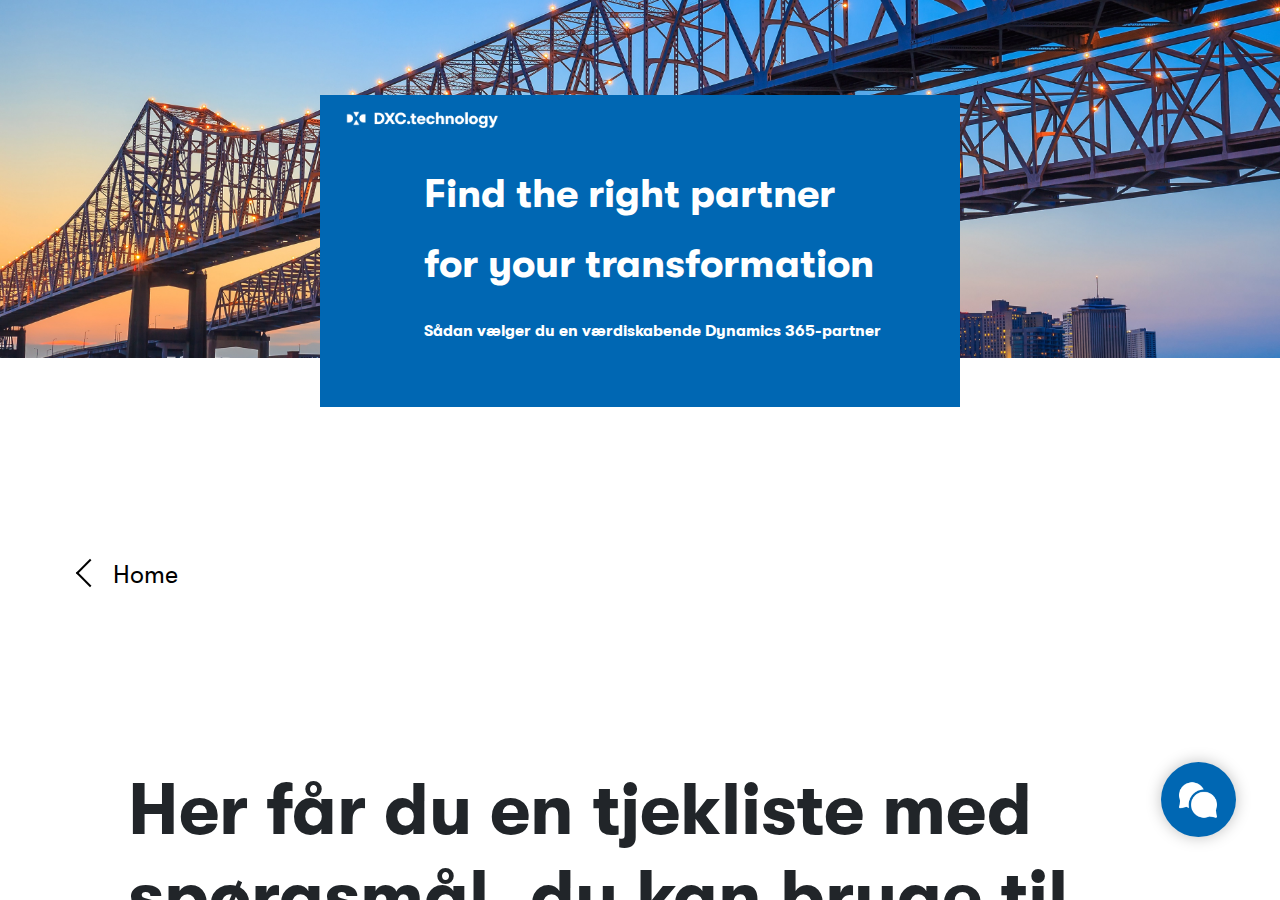
<file: checklist.html>
<!DOCTYPE html>
<html lang="en">

<head>
  <meta charset="UTF-8" />
  <meta name="viewport" content="width=device-width, initial-scale=1.0" />
  <title>DXC campaign</title>
  <link rel="stylesheet" href="style/style.css" />
  <link rel="stylesheet" href="style/style-checklist.css" />
  <meta name="robots" content="noindex" />
</head>

<body>
  <main>
    <header>
      <picture class="picture-header">
        <img src="picture-things/bridge.jpeg" alt="banner-header" />
      </picture>

      <div class="text-wrapper">
        <img src="picture-things/dxc_logo_hz_wht_rgb-XXSML.png" alt="logo-white" class="logo" />
        <h1>Find the right partner</h1>
        <h1 id="for-arrow">for your transformation</h1>
        <p>Sådan vælger du en værdiskabende
          Dynamics 365-partner</p>
      </div>

      <div id="button-home">
        <div class="home-arrow"></div><a href="index.html">Home</a>
      </div>
    </header>

    <section class="checklist-preview">
      <h1>Her får du en tjekliste med spørgsmål, du kan bruge til at undersøge, om en it-partner
        er det rigtige match for jer.</h1>
    </section>
    <section class="first-checklist">

      <div class="global-title">
        <div class="global-wrapper">
          <h4>Inden projektet starter</h4>
          <div class="arrow right"></div>
        </div>
        <div class="sub-wrapper">

          <div class="question-checklist">
            <div class="question-wrapper">
              <h4>Budget</h4>
              <div class="arrow right"></div>
            </div>
            <p class="hidden-checklist">Prisen betyder selvfølgelig noget i valg af partner. Men hvis pris bliver det
              vigtigste
              parameter, risikerer du at få et dårligere system eller ende med en kæmpe ekstraregning.
              Kig på områder som fx antallet af estimerede udviklingstimer, og hvor skillelinjen er,
              mellem hvad I som virksomhed varetager, og hvad leverandøren står for. Er der eventuelt
              nogle services, som er inkluderet i nogle tilbud, som er tilvalg i andre? Gå helt ned i
              detaljerne – ellers risikerer du, at det billigste tilbud ender med at blive det dyreste.</p>
          </div>

          <div class="question-checklist">
            <div class="question-wrapper">
              <h4> Procesdefinition og workflow</h4>
              <div class="arrow right"></div>
            </div>
            <p class="hidden-checklist">Før I starter et Dynamics 365-projekt, er det vigtigt at fastlægge procedurer,
              plan
              og rækkefølge for, hvad der skal ske hvornår. Jeres partner bør have en struktureret
              og afprøvet proces, der definerer de nødvendige processer og workflows for hele
              projektet og hvordan de tilpasser dem til jeres virksomhed.</p>
          </div>

          <div class="question-checklist">
            <div class="question-wrapper">
              <h4> Fit-gap-analyse</h4>
              <div class="arrow right"></div>
            </div>
            <p class="hidden-checklist">Før I træffer det endelige valg, er det vigtigt med en grundig fit-gap-analyse,
              hvor
              virksomhedens processer mappes op mod systemets egenskaber for at identificere,
              hvor der skal foretages eventuelle tilpasninger eller indkøbes yderligere løsninger.</p>
          </div>

          <div class="question-checklist">
            <div class="question-wrapper">
              <h4> Referencer</h4>
              <div class="arrow right"></div>
            </div>
            <p class="hidden-checklist">Den bedste måde at finde ud af, hvor dygtig leverandøren er, er referencer fra
              lignende virksomheder. Sørg for at være grundig og kontakt gerne flere kunder for at
              høre, hvilke styrker og svagheder den enkelte leverandør har.</p>
          </div>

          <div class="question-checklist">
            <div class="question-wrapper">
              <h4> Branchebehov</h4>
              <div class="arrow right"></div>
            </div>
            <p class="hidden-checklist">Kender leverandøren din branche og de særlige processer, forhold og lovgivning,
              der
              gør sig gældende? Formår de at udfordre fastlåste antagelser og bidrage med værdi
              udover en teknisk implementering, eksempelvis i form af best practice-løsninger?</p>
          </div>

          <div class="question-checklist">
            <div class="question-wrapper">
              <h4> Strategisk forståelse og retning</h4>
              <div class="arrow right"></div>
            </div>
            <p class="hidden-checklist">Kan leverandøren tale med, når CEO’en snakker strategisk retning og ikke kun
              når CIO’en taler tekniske krav? Dynamics 365-løsningen er et centralt element i
              forretningens evne til at sætte retning fremadrettet. Derfor er det vigtigt at få en
              leverandør, der også formår at tænke implementeringen ind i virksomhedens udvikling.</p>
          </div>

        </div>
      </div>

    </section>

    <section class="second-checklist">
      <div class="global-title">
        <div class="global-wrapper">
          <h4>Going in the right direction</h4>
          <div class="arrow right"></div>
        </div>
        <div class="sub-wrapper">

          <div class="question-checklist">
            <div class="question-wrapper">
              <h4> It-roadmap</h4>
              <div class="arrow right"></div>
            </div>
            <p class="hidden-checklist">Når I har indpasset Dynamics 365-projektet til virksomhedens
              forretningsstrategi, er
              det vigtigt at se på, hvordan virksomhedens kommende it-investeringer matcher både
              Dynamics 365-platformen og virksomhedens forretningsstrategi. Kan leverandøren
              hjælpe jer med at skabe et sammenhængende it-roadmap eller tilpasse det
              eksisterende, så det matcher jeres strategi?</p>
          </div>

          <div class="question-checklist">
            <div class="question-wrapper">
              <h4>Uddannelsesbehov</h4>
              <div class="arrow right"></div>
            </div>
            <p class="hidden-checklist">Før I går i gang med at rulle en ny løsning ud, er det vigtigt at klarlægge, på
              hvilket
              niveau det nye systems brugerkrav matcher op mod det nuværende. Det kræver
              en tilbundsgående analyse på flere niveauer. Har jeres leverandør både teknisk
              dokumentation og brugerdokumentation til rådighed, der kan bruges til at uddanne
              jeres medarbejdere, og kan leverandøren stå for uddannelse af både it-afdelingen,
              superbrugere og almindelige brugere?</p>
          </div>

          <div class="question-checklist">
            <div class="question-wrapper">
              <h4> Projektledelse</h4>
              <div class="arrow right"></div>
            </div>
            <p class="hidden-checklist">Dette er et punkt, I selv skal have på plads. Dynamics 365-projekter kræver en
              stærk
              projektleder eller -ledelse, som både kan matche og spille sammen med jeres partner.
              Hvis I ikke allerede har denne person ombord, er det vigtigt, at I får det på plads, før I
              går i gang. I bør forvente at partneren integrerer og inddrager jeres egne specialister
              i projektet og sikrer at I er ordentligt med ombord.</p>
          </div>

          <div class="question-checklist">
            <div class="question-wrapper">
              <h4> Kommunikationsplan</h4>
              <div class="arrow right"></div>
            </div>
            <p class="hidden-checklist">Uden kommunikation ingen forandring. Derfor kræver et Dynamics 365-projekt fokus
              på kommunikationen på flere niveauer: Mellem virksomhed og leverandør, til interne
              stakeholders og organisationen generelt. Ellers vil organisationen hurtigt føle, at et
              nyt system bliver trukket ned over hovedet på dem. Kan jeres leverandør hjælpe jer
              med at designe dette kommunikationsflow?</p>
          </div>

          <div class="question-checklist">
            <div class="question-wrapper">
              <h4> Change Management</h4>
              <div class="arrow right"></div>
            </div>
            <p class="hidden-checklist">I tæt sammenhæng med kommunikationen ligger Change Management. It-projekter
              har en kedelig tendens til at blive en teknisk øvelse – og tilpasser du ikke måden,
              medarbejderne anvender it, til at udnytte fordelene i det nye system, opnår du aldrig
              de fulde fordele af din investering. Så hvordan får du en plan for forandringsledelse
              på plads, der løbende arbejder med og holder medarbejdere fast på den rejse, det er,
              når du introducerer et nyt system?</p>
          </div>

          <div class="question-checklist">
            <div class="question-wrapper">
              <h4>Tilpasning vs. standard</h4>
              <div class="arrow right"></div>
            </div>
            <p class="hidden-checklist">Hvor tæt ligger jeres forretningsprocesser op af standardsystemet? Og kan I
              tilpasse
              jeres processer til systemet? Hvis ikke, kan leverandøren så rådgive jer om tilpasning
              af jeres it-systemer? Nogle leverandører vil som udgangspunkt nikke ja til enhver
              tilpasning, fordi det betyder flere udviklingstimer, imens andre vil udfordre jer for at
              finde det rigtige match mellem standard og mindre tilpasninger.</p>
          </div>

        </div>
      </div>
    </section>

    <section class="third-checklist">
      <div class="global-title">
        <div class="global-wrapper">
          <h4>Going in the right direction</h4>
          <div class="arrow right"></div>
        </div>
        <div class="sub-wrapper">

          <div class="question-checklist">
            <div class="question-wrapper">
              <h4>Integration til andre systemer</h4>
              <div class="arrow right"></div>
            </div>
            <p class="hidden-checklist">Hvor tæt ligger jeres forretningsprocesser op af standardsystemet? Og kan I
              tilpasse
              jeres processer til systemet? Hvis ikke, kan leverandøren så rådgive jer om tilpasning
              af jeres it-systemer? Nogle leverandører vil som udgangspunkt nikke ja til enhver
              tilpasning, fordi det betyder flere udviklingstimer, imens andre vil udfordre jer for at
              finde det rigtige match mellem standard og mindre tilpasninger.</p>
          </div>

          <div class="question-checklist">
            <div class="question-wrapper">
              <h4>Sikkerhed</h4>
              <div class="arrow right"></div>
            </div>
            <p class="hidden-checklist">Sikkerhed bliver mere og mere vigtig, og it-kriminelle udgør en større trussel
              end
              nogensinde før. Samtidig kan et rigidt og ufleksibelt system få brugere til at
              søge genveje for at arbejde mere effektivt. Derfor er det vigtigt, at I indtænker
              design af både et sikkert og brugervenligt system inklusive brugervejledninger,
              sikkerhedskampagner og potentielle katastrofeplaner. Samtidig bør I også sikre jer,
              at leverandørens egne processer – udvikling, kommunikation, datahåndtering og
              lignende – alle er designet til at være sikre og at dette kan dokumenteres.</p>
          </div>

          <div class="question-checklist">
            <div class="question-wrapper">
              <h4>Datakvalitet – analyse og forbedring</h4>
              <div class="arrow right"></div>
            </div>
            <p class="hidden-checklist">Et sted, hvor mange it-afdelinger ved, at de kunne være bedre, er på
              datakvaliteten.
              Så har jeres partner de rigtige værktøjer til at analysere, vurdere og optimere jeres
              datakvalitet? Og kan de hjælpe jer med at skabe en fælles datamodel og give jer
              værktøjerne til at styrke jeres datadisciplin?</p>
          </div>

          <div class="question-checklist">
            <div class="question-wrapper">
              <h4>Datamigration – analyse og udførelse</h4>
              <div class="arrow right"></div>
            </div>
            <p class="hidden-checklist">Op imod halvdelen af virksomheders data er, hvad vi kalder ”døde data” – data
              som
              ikke bliver brugt, men som it-afdelingen gemmer, fordi de ikke ved, om de er vigtige.
              Derfor er det vigtigt, at jeres leverandør ikke bare hjælper jer med at flytte workloads,
              men også hjælper jer med at forbedre data, rydde op og udvælge, hvilke som skal
              flyttes, og hvilke som skal frasorteres.</p>
          </div>
        </div>
      </div>
    </section>


    <section class="fourth-section">
      <div class="global-title">
        <div class="global-wrapper">
          <h4>Live and Beyond</h4>
          <div class="arrow right"></div>
        </div>
        <div class="sub-wrapper">
          <div class="question-checklist">
            <div class="question-wrapper">
              <h4>Test</h4>
              <div class="arrow right"></div>
            </div>
            <p class="hidden-checklist">At teste Dynamics 365-løsningen er et af de mest kritiske punkter før go live.
              Derfor
              skal der designes et omfattende og dækkende testforløb, der sikrer jer bedst muligt
              mod fejl, når først systemet er live. Har leverandøren et omfattende test-template
              baseret på tidligere erfaringer, der kan tilpasses jeres unikke samling af it-løsninger?</p>
          </div>

          <div class="question-checklist">
            <div class="question-wrapper">
              <h4>Go live-tjekliste</h4>
              <div class="arrow right"></div>
            </div>
            <p class="hidden-checklist">En velstruktureret tjekliste, der fungerer på tværs af både leverandør og
              organisation, er nødvendig for en succesfuld go live. Er tjeklisten struktureret,
              men fleksibel, i tilfælde af, at noget bliver ændret i sidste minut, og er der styr på
              kommunikationsvejene? Hvem informerer hvem, når hvad er gjort? Og hvem skal
              godkende det enkelte punkt, før det går live?</p>
          </div>

          <div class="question-checklist">
            <div class="question-wrapper">
              <h4>Realisering af businesscasen</h4>
              <div class="arrow right"></div>
            </div>
            <p class="hidden-checklist">Når implementeringen af systemet er udført, og brugerne koblet på, er
              it-projektet
              ofte
              overstået for it-afdelingens vedkommende – men skal man have resultater ud af sin investering – ud over
              kortere svartider og et nyt dashboard, kræver det forandrings-
              ledelse – her kan en god it-partner tilføre nødvendige ressourcer og sparring for ledelsen.</p>
          </div>

          <div class="question-checklist">
            <div class="question-wrapper">
              <h4>Post go-live audit</h4>
              <div class="arrow right"></div>
            </div>
            <p class="hidden-checklist">At gennemføre en grundig analyse af implementeringsprocessen er et
              underprioriteret, men vigtigt skridt, for at fange fejl og svipsere og konsekvenser af
              ændringer foretaget i sidste sekund, som skal rettes efter go live. Har jeres partner
              en systematisk plan for gennemgang af jeres system efter go live? Og hvad med det
              videre forløb? Hvordan sikrer I, at I fortsætter udviklingen?</p>
          </div>

          <div class="question-checklist">
            <div class="question-wrapper">
              <h4>Help desk, maintenance og support</h4>
              <div class="arrow right"></div>
            </div>
            <p class="hidden-checklist">En ting er et vellykket projekt – et andet er et vellykket partnerskab, som
              fortsætter
              efter implementeringen. Hvordan er setup omkring help desk og support efter go live?
              Kan leverandøren levere tilfredsstillende SLA’er, som passer jeres virksomhed? Og kan
              de overvåge jeres system proaktivt, så I fanger problemer, før de opstår?</p>
          </div>

          <div class="question-checklist">
            <div class="question-wrapper">
              <h4>Globale og lokale løsninger</h4>
              <div class="arrow right"></div>
            </div>
            <p class="hidden-checklist">Hvis jeres it-system skal udrulles på flere lokationer og/eller i flere lande,
              er
              det vigtigt
              at få overblik over, hvilke lokale forhold der påvirker implementeringen, men også
              hvilke lokale processer og rutiner der er et resultat af vaner og ikke nødvendigheder –
              og hvordan man matcher dem. Kan leverandøren hjælpe jer med at udrulle systemet i
              andre lande og tilpasse processen til lokale forhold?</p>
          </div>
        </div>
      </div>

    </section>

    <div class="chat-wrapper">
      <div class="chat-bubble" id="chat"></div>
      <div class="chat-box hidden">
        <div class="chat-bar">
          <p>Chat</p>
          <span class="chat-close" id="chat-close">&times;</span>
        </div>
        <div class="chat-text">
          <template id="chat-line">
            <div class="chat-line">
              <div class="chat-img"></div>
              <p id="chat-line-text">Hello!</p>
            </div>
          </template>
        </div>
        <div class="chat-bar bottom">
          <input class="chat-bar-input" type="text" id="user-text" />
          <div class="chat-send-btn" id="chat-send"></div>
        </div>
      </div>
    </div>

    <!--     <div>
        <a href="" class="btn btn-primary">Explore Our Customer Stories</a>
        <a href="" class="btn btn-secondary">Explore Our Customer Stories</a>
    </div>

    <div>
        <a class="link link-hover-border" href="/cr?ref=dhpbb_au">Corporate Responsibility</a>
        <a class="link link-hover-border no-border" href="/cr?ref=dhpbb_au">Corporate Responsibility</a>
    </div> -->

    <div id="form-modal" class="modal hidden">
      <!-- Modal content -->
      <div class="modal-content">
        <span id="modal-close" class="close">&times;</span>
        <form>
          <div class="form-intro">
            <h1>Kontakt os</h1>
            <p>Har du spørgsmål til vores mange løsninger og produkter?</p>
            <p>Udfyld kontaktformularen nedenfor, så vil en af vores eksperter kontakte dig hurtigst muligt.</p>
            <p>Har du brug for kundesupport? Få hjælp her.</p>
          </div>
          <div class="form-content">
            <div class="flex">
              <div class="textbox-div">
                <label for="first_name">Fornavn<span class="required">*</span></label>
                <input class="narrow" type="text" id="first_name" name="first_name" required minlength="3" />
              </div>
              <div class="textbox-div">
                <label for="last_name">Efternavn<span class="required">*</span></label>
                <input class="narrow" type="text" id="last_name" name="last_name" required minlength="3" />
              </div>
            </div>
            <div class="textbox-div">
              <label for="email">Arbejdsmail<span class="required">*</span></label>
              <input class="medium" type="email" id="email" name="email" required minlength="3" />
            </div>
            <div class="textbox-div">
              <label for="tel">Telefonnummer<span class="required">*</span></label>
              <input class="medium" type="text" id="tel" name="tel"
                onkeypress="return event.charCode >= 48 && event.charCode <= 57" required minlength="3" />
            </div>
            <div class="textbox-div">
              <label for="company">Virksomhed<span class="required">*</span></label>
              <input class="medium" type="text" id="company" name="company" required minlength="3" />
            </div>
            <div class="textbox-div">
              <label for="job">Jobtitel<span class="required">*</span></label>
              <input class="medium" type="text" id="job" name="job" required minlength="3" />
            </div>
            <div class="textbox-div">
              <label for="country">Land<span class="required">*</span></label>
              <select class="medium" id="country" name="country">
                <option value="Afganistan">Afghanistan</option>
                <option value="Albania">Albania</option>
                <option value="Algeria">Algeria</option>
                <option value="American Samoa">American Samoa</option>
                <option value="Andorra">Andorra</option>
                <option value="Angola">Angola</option>
                <option value="Anguilla">Anguilla</option>
                <option value="Antigua & Barbuda">Antigua & Barbuda</option>
                <option value="Argentina">Argentina</option>
                <option value="Armenia">Armenia</option>
                <option value="Aruba">Aruba</option>
                <option value="Australia">Australia</option>
                <option value="Austria">Austria</option>
                <option value="Azerbaijan">Azerbaijan</option>
                <option value="Bahamas">Bahamas</option>
                <option value="Bahrain">Bahrain</option>
                <option value="Bangladesh">Bangladesh</option>
                <option value="Barbados">Barbados</option>
                <option value="Belarus">Belarus</option>
                <option value="Belgium">Belgium</option>
                <option value="Belize">Belize</option>
                <option value="Benin">Benin</option>
                <option value="Bermuda">Bermuda</option>
                <option value="Bhutan">Bhutan</option>
                <option value="Bolivia">Bolivia</option>
                <option value="Bonaire">Bonaire</option>
                <option value="Bosnia & Herzegovina">Bosnia & Herzegovina</option>
                <option value="Botswana">Botswana</option>
                <option value="Brazil">Brazil</option>
                <option value="British Indian Ocean Ter">British Indian Ocean Ter</option>
                <option value="Brunei">Brunei</option>
                <option value="Bulgaria">Bulgaria</option>
                <option value="Burkina Faso">Burkina Faso</option>
                <option value="Burundi">Burundi</option>
                <option value="Cambodia">Cambodia</option>
                <option value="Cameroon">Cameroon</option>
                <option value="Canada">Canada</option>
                <option value="Canary Islands">Canary Islands</option>
                <option value="Cape Verde">Cape Verde</option>
                <option value="Cayman Islands">Cayman Islands</option>
                <option value="Central African Republic">Central African Republic</option>
                <option value="Chad">Chad</option>
                <option value="Channel Islands">Channel Islands</option>
                <option value="Chile">Chile</option>
                <option value="China">China</option>
                <option value="Christmas Island">Christmas Island</option>
                <option value="Cocos Island">Cocos Island</option>
                <option value="Colombia">Colombia</option>
                <option value="Comoros">Comoros</option>
                <option value="Congo">Congo</option>
                <option value="Cook Islands">Cook Islands</option>
                <option value="Costa Rica">Costa Rica</option>
                <option value="Cote DIvoire">Cote DIvoire</option>
                <option value="Croatia">Croatia</option>
                <option value="Cuba">Cuba</option>
                <option value="Curaco">Curacao</option>
                <option value="Cyprus">Cyprus</option>
                <option value="Czech Republic">Czech Republic</option>
                <option value="Denmark">Denmark</option>
                <option value="Djibouti">Djibouti</option>
                <option value="Dominica">Dominica</option>
                <option value="Dominican Republic">Dominican Republic</option>
                <option value="East Timor">East Timor</option>
                <option value="Ecuador">Ecuador</option>
                <option value="Egypt">Egypt</option>
                <option value="El Salvador">El Salvador</option>
                <option value="Equatorial Guinea">Equatorial Guinea</option>
                <option value="Eritrea">Eritrea</option>
                <option value="Estonia">Estonia</option>
                <option value="Ethiopia">Ethiopia</option>
                <option value="Falkland Islands">Falkland Islands</option>
                <option value="Faroe Islands">Faroe Islands</option>
                <option value="Fiji">Fiji</option>
                <option value="Finland">Finland</option>
                <option value="France">France</option>
                <option value="French Guiana">French Guiana</option>
                <option value="French Polynesia">French Polynesia</option>
                <option value="French Southern Ter">French Southern Ter</option>
                <option value="Gabon">Gabon</option>
                <option value="Gambia">Gambia</option>
                <option value="Georgia">Georgia</option>
                <option value="Germany">Germany</option>
                <option value="Ghana">Ghana</option>
                <option value="Gibraltar">Gibraltar</option>
                <option value="Great Britain">Great Britain</option>
                <option value="Greece">Greece</option>
                <option value="Greenland">Greenland</option>
                <option value="Grenada">Grenada</option>
                <option value="Guadeloupe">Guadeloupe</option>
                <option value="Guam">Guam</option>
                <option value="Guatemala">Guatemala</option>
                <option value="Guinea">Guinea</option>
                <option value="Guyana">Guyana</option>
                <option value="Haiti">Haiti</option>
                <option value="Hawaii">Hawaii</option>
                <option value="Honduras">Honduras</option>
                <option value="Hong Kong">Hong Kong</option>
                <option value="Hungary">Hungary</option>
                <option value="Iceland">Iceland</option>
                <option value="Indonesia">Indonesia</option>
                <option value="India">India</option>
                <option value="Iran">Iran</option>
                <option value="Iraq">Iraq</option>
                <option value="Ireland">Ireland</option>
                <option value="Isle of Man">Isle of Man</option>
                <option value="Israel">Israel</option>
                <option value="Italy">Italy</option>
                <option value="Jamaica">Jamaica</option>
                <option value="Japan">Japan</option>
                <option value="Jordan">Jordan</option>
                <option value="Kazakhstan">Kazakhstan</option>
                <option value="Kenya">Kenya</option>
                <option value="Kiribati">Kiribati</option>
                <option value="Korea North">Korea North</option>
                <option value="Korea Sout">Korea South</option>
                <option value="Kuwait">Kuwait</option>
                <option value="Kyrgyzstan">Kyrgyzstan</option>
                <option value="Laos">Laos</option>
                <option value="Latvia">Latvia</option>
                <option value="Lebanon">Lebanon</option>
                <option value="Lesotho">Lesotho</option>
                <option value="Liberia">Liberia</option>
                <option value="Libya">Libya</option>
                <option value="Liechtenstein">Liechtenstein</option>
                <option value="Lithuania">Lithuania</option>
                <option value="Luxembourg">Luxembourg</option>
                <option value="Macau">Macau</option>
                <option value="Macedonia">Macedonia</option>
                <option value="Madagascar">Madagascar</option>
                <option value="Malaysia">Malaysia</option>
                <option value="Malawi">Malawi</option>
                <option value="Maldives">Maldives</option>
                <option value="Mali">Mali</option>
                <option value="Malta">Malta</option>
                <option value="Marshall Islands">Marshall Islands</option>
                <option value="Martinique">Martinique</option>
                <option value="Mauritania">Mauritania</option>
                <option value="Mauritius">Mauritius</option>
                <option value="Mayotte">Mayotte</option>
                <option value="Mexico">Mexico</option>
                <option value="Midway Islands">Midway Islands</option>
                <option value="Moldova">Moldova</option>
                <option value="Monaco">Monaco</option>
                <option value="Mongolia">Mongolia</option>
                <option value="Montserrat">Montserrat</option>
                <option value="Morocco">Morocco</option>
                <option value="Mozambique">Mozambique</option>
                <option value="Myanmar">Myanmar</option>
                <option value="Nambia">Nambia</option>
                <option value="Nauru">Nauru</option>
                <option value="Nepal">Nepal</option>
                <option value="Netherland Antilles">Netherland Antilles</option>
                <option value="Netherlands">Netherlands (Holland, Europe)</option>
                <option value="Nevis">Nevis</option>
                <option value="New Caledonia">New Caledonia</option>
                <option value="New Zealand">New Zealand</option>
                <option value="Nicaragua">Nicaragua</option>
                <option value="Niger">Niger</option>
                <option value="Nigeria">Nigeria</option>
                <option value="Niue">Niue</option>
                <option value="Norfolk Island">Norfolk Island</option>
                <option value="Norway">Norway</option>
                <option value="Oman">Oman</option>
                <option value="Pakistan">Pakistan</option>
                <option value="Palau Island">Palau Island</option>
                <option value="Palestine">Palestine</option>
                <option value="Panama">Panama</option>
                <option value="Papua New Guinea">Papua New Guinea</option>
                <option value="Paraguay">Paraguay</option>
                <option value="Peru">Peru</option>
                <option value="Phillipines">Philippines</option>
                <option value="Pitcairn Island">Pitcairn Island</option>
                <option value="Poland">Poland</option>
                <option value="Portugal">Portugal</option>
                <option value="Puerto Rico">Puerto Rico</option>
                <option value="Qatar">Qatar</option>
                <option value="Republic of Montenegro">Republic of Montenegro</option>
                <option value="Republic of Serbia">Republic of Serbia</option>
                <option value="Reunion">Reunion</option>
                <option value="Romania">Romania</option>
                <option value="Russia">Russia</option>
                <option value="Rwanda">Rwanda</option>
                <option value="St Barthelemy">St Barthelemy</option>
                <option value="St Eustatius">St Eustatius</option>
                <option value="St Helena">St Helena</option>
                <option value="St Kitts-Nevis">St Kitts-Nevis</option>
                <option value="St Lucia">St Lucia</option>
                <option value="St Maarten">St Maarten</option>
                <option value="St Pierre & Miquelon">St Pierre & Miquelon</option>
                <option value="St Vincent & Grenadines">St Vincent & Grenadines</option>
                <option value="Saipan">Saipan</option>
                <option value="Samoa">Samoa</option>
                <option value="Samoa American">Samoa American</option>
                <option value="San Marino">San Marino</option>
                <option value="Sao Tome & Principe">Sao Tome & Principe</option>
                <option value="Saudi Arabia">Saudi Arabia</option>
                <option value="Senegal">Senegal</option>
                <option value="Seychelles">Seychelles</option>
                <option value="Sierra Leone">Sierra Leone</option>
                <option value="Singapore">Singapore</option>
                <option value="Slovakia">Slovakia</option>
                <option value="Slovenia">Slovenia</option>
                <option value="Solomon Islands">Solomon Islands</option>
                <option value="Somalia">Somalia</option>
                <option value="South Africa">South Africa</option>
                <option value="Spain">Spain</option>
                <option value="Sri Lanka">Sri Lanka</option>
                <option value="Sudan">Sudan</option>
                <option value="Suriname">Suriname</option>
                <option value="Swaziland">Swaziland</option>
                <option value="Sweden">Sweden</option>
                <option value="Switzerland">Switzerland</option>
                <option value="Syria">Syria</option>
                <option value="Tahiti">Tahiti</option>
                <option value="Taiwan">Taiwan</option>
                <option value="Tajikistan">Tajikistan</option>
                <option value="Tanzania">Tanzania</option>
                <option value="Thailand">Thailand</option>
                <option value="Togo">Togo</option>
                <option value="Tokelau">Tokelau</option>
                <option value="Tonga">Tonga</option>
                <option value="Trinidad & Tobago">Trinidad & Tobago</option>
                <option value="Tunisia">Tunisia</option>
                <option value="Turkey">Turkey</option>
                <option value="Turkmenistan">Turkmenistan</option>
                <option value="Turks & Caicos Is">Turks & Caicos Is</option>
                <option value="Tuvalu">Tuvalu</option>
                <option value="Uganda">Uganda</option>
                <option value="United Kingdom">United Kingdom</option>
                <option value="Ukraine">Ukraine</option>
                <option value="United Arab Erimates">United Arab Emirates</option>
                <option value="United States of America">United States of America</option>
                <option value="Uraguay">Uruguay</option>
                <option value="Uzbekistan">Uzbekistan</option>
                <option value="Vanuatu">Vanuatu</option>
                <option value="Vatican City State">Vatican City State</option>
                <option value="Venezuela">Venezuela</option>
                <option value="Vietnam">Vietnam</option>
                <option value="Virgin Islands (Brit)">Virgin Islands (Brit)</option>
                <option value="Virgin Islands (USA)">Virgin Islands (USA)</option>
                <option value="Wake Island">Wake Island</option>
                <option value="Wallis & Futana Is">Wallis & Futana Is</option>
                <option value="Yemen">Yemen</option>
                <option value="Zaire">Zaire</option>
                <option value="Zambia">Zambia</option>
                <option value="Zimbabwe">Zimbabwe</option>
              </select>
            </div>
            <div class="textbox-div">
              <label for="extra_info">Besked</label>
              <textarea class="medium" id="extra_info" name="extra_info" rows="4" cols="50"></textarea>
            </div>
            <div class="textbox-div">
              <div class="flex">
                <input class="checkbox" type="checkbox" id="terms" name="terms" required />
                <label class="check-label" for="terms">Ja tak, du må gerne e-maile mig og behandle mine data med
                  markedsføringsformål. (Læs mere)<span class="required">*</span></label>
              </div>
            </div>
            <input class="btn btn-primary" type="submit" value="Submit" />
          </div>
        </form>
      </div>
    </div>

    <footer class="contact-us">
      <section>
        <h2>Du tror, ​​vi måske er den rigtige partner</h2>
        <div class="contact-wrapper center">
          <a id="contact-btn" class="btn btn-primary no-dec medium">Contact us</a>
        </div>
      </section>
    </footer>

  </main>
</body>
<script src="script/script-checklist.js"></script>
<script src="script/script-chatbot.js"></script>
<script src="script/script-form.js"></script>
<script src="https://kea-alt-del.dk/dxc/login.js"></script>

</html>
</file>
<file: style/style.css>
:root {
  --color-primary: #6f2c91;
  --color-secondary: #0067b3;
  --black: #000000;
  --bg-gray: #666666;
  --bg-light-gray: #f8f7f7;
  --bg-dark-gray: #1f2020;
  --breakpoint-xs: 0;
  --breakpoint-sm: 576px;
  --breakpoint-md: 768px;
  --breakpoint-lg: 992px;
  --breakpoint-xl: 1200px;
  --breakpoint-ipadL: 1024px;
  --breakpoint-nb-font-lg: 1232px;
  --primary-font: "GTWalsheimProRegular", Arial, sans-serif;
  --primary-font-bold: "GTWalsheimProBold", Arial, sans-serif;
  --primary-font-color: #212529;
}

/* FONTS */

@font-face {
  font-family: "GTWalsheimProRegular";
  font-weight: 400;
  font-style: normal;
  src: url("/fonts/GT-Walsheim-Pro-Regular.ttf") format("truetype");
}
@font-face {
  font-family: "GTWalsheimProRegular";
  font-weight: 600;
  font-style: normal;
  src: url("/fonts/GT-Walsheim-Pro-Bold.ttf") format("truetype");
}
@font-face {
  font-family: "GTWalsheimProRegular";
  font-weight: 300;
  font-style: normal;
  src: url("/fonts/GT-Walsheim-Pro-Light.ttf") format("truetype");
}
@font-face {
  font-family: "GTWalsheimProBold";
  font-weight: 600;
  font-style: normal;
  src: url("/fonts/GT-Walsheim-Pro-Bold.ttf") format("truetype");
}
@font-face {
  font-family: "GTWalsheimProLight";
  font-weight: 300;
  font-style: normal;
  src: url("/fonts/GT-Walsheim-Pro-Light.ttf") format("truetype");
}

/* PAGE */

*,
*::before,
*::after {
  box-sizing: border-box;
}

.bg-gray {
  background-color: var(--bg-light-gray);
  padding: 5rem 0;
  font-size: 1.25rem;
}

body {
  margin: 0;
  font-family: var(--primary-font);
  font-size: 1em;
  font-weight: 400;
  line-height: 1.5;
  color: #212529;
  text-align: left;
  background-color: #fff;
}

html,
body,
main {
  height: 100%;
}

main {
  overflow: auto;
  scroll-snap-type: y mandatory;
}

section {
  position: sticky;
  scroll-snap-align: center;
  margin-left: 10vw;
  margin-right: 10vw;
  margin-bottom: 10vh;
}

.hidden {
  display: none !important;
}

.no-dec {
  text-decoration: none;
}

.center {
  display: flex;
  justify-content: center;
}

/* TEXT */

h1,
h2,
h3,
h4,
h5,
h6,
.h1,
.h2,
.h3,
.h4,
.h5,
.h6 {
  margin-bottom: 0.5rem;
  font-family: inherit;
  font-weight: 1200;
  line-height: 1.2;
  color: inherit;
}
h1,
.h1 {
  font-size: 4.5rem;
}
h2,
.h2 {
  font-size: 2.5rem;
}
h3,
.h3 {
  font-size: 1.75rem;
}
h4,
.h4 {
  font-size: 1.5rem;
}
h5,
.h5 {
  font-size: 1.25rem;
}
h6,
.h6 {
  font-size: 1rem;
}

/* BUTTON */

.btn {
  display: inline-block;
  font-weight: 600;
  color: #212529;
  text-align: center;
  text-decoration: none;
  vertical-align: middle;
  -webkit-user-select: none;
  -moz-user-select: none;
  -ms-user-select: none;
  user-select: none;
  background-color: transparent;
  border: 2px solid transparent;
  padding: 0.75rem 2rem;
  font-size: 1rem;
  line-height: 187.5%;
  border-radius: 0;
  transition: color 0.15s ease-in-out, background-color 0.15s ease-in-out, border-color 0.15s ease-in-out,
    box-shadow 0.15s ease-in-out;
  text-transform: uppercase;
  letter-spacing: 0.5px;
}

.btn-primary {
  color: #fff;
  background-color: var(--color-primary);
  border-color: var(--color-primary);
}

.btn-secondary {
  color: #6f2c91;
  background-color: #fff;
  border-color: #fff;
}
.btn-secondary:hover {
  color: #fff;
  background-color: var(--color-primary);
  border-color: #fff;
}

.btn.btn-primary:hover,
.btn.btn-primary:active,
.btn.btn-primary:focus {
  outline: none;
  background-color: transparent;
  border-color: var(--color-primary);
  color: var(--black);
}

.btn:not(:disabled):not(.disabled) {
  cursor: pointer;
}

/* CHATBOT */

.chat-wrapper {
  display: block;
  width: 200px;
  position: sticky;
  z-index: 5;
  bottom: 7%;
  right: 3%;
  margin-left: auto;
}

.chat-bubble {
  border-radius: 50%;
  height: 75px;
  width: 75px;
  background-color: var(--color-secondary);
  background-image: url("../picture-things/chat.png");
  background-position: center;
  background-size: 50%;
  background-repeat: no-repeat;
  margin-left: auto;
  margin-right: 3%;
  margin-bottom: 5%;
  cursor: pointer;
  position: relative;
  transition: 0.3s all;
  box-shadow: 0px 0px 15px 0px rgba(0, 0, 0, 0.25);
}

.chat-bubble:hover {
  transform: scale(1.1);
}

.chat-box {
  position: absolute;
  margin: 0;
  bottom: 0;
  right: 0;
  width: 300px;
  background-color: gray;
  animation: chat-box-anim 0.3s ease-out;
  transform-origin: center;
  box-shadow: 0px 0px 5px 0px rgba(0, 0, 0, 0.25);
  border-radius: 3px;
  overflow: hidden;
}

.chat-box input[type="text"],
.chat-box input[type="text"]:hover {
  background-color: #fff;
}

.chat-bar {
  display: flex;
  justify-content: flex-start;
  align-content: center;
  width: 100%;
  height: 50px;
  background-color: var(--color-secondary);
  color: white;
  padding: 0 10px;
}

.chat-bar.bottom {
  background-color: lightgray;
}

.chat-close {
  color: white;
  font-size: 35px;
  margin-left: auto;
  font-weight: bold;
  transition: 0.3s all;
}

.chat-close:hover,
.chat-close:focus {
  color: white;
  text-decoration: none;
  cursor: pointer;
  transform: scale(1.3);
}

.chat-text {
  width: 100%;
  height: 300px;
  margin: 0;
  background-color: white;
  overflow: auto;
}

.chat-line {
  display: flex;
  width: 100%;
  padding: 0px 10px;
  animation: chat-line-anim 0.3s linear;
}

.chat-line.user {
  justify-content: flex-end;
}

.chat-line.user p {
  background-color: lightblue;
}

.chat-line.user .chat-img {
  background-color: transparent;
  background-image: none;
}

.chat-img {
  background-color: blue;
  background-image: url("../picture-people/chat-bot-img.jpg");
  background-position: center;
  background-size: cover;
  width: 25px;
  height: 25px;
  border-radius: 50%;
  align-self: center;
}

.chat-line p {
  margin-left: 10px;
  max-width: 80%;
  background-color: lightgray;
  border-radius: 10px;
  padding: 5px 10px;
  box-shadow: 0px 0px 5px 0px rgba(0, 0, 0, 0.15);
}

.chat-send-btn {
  border-right: solid 5px darkgray;
  border-bottom: solid 5px darkgray;
  width: 20px;
  height: 20px;
  transform: rotate(-45deg);
  align-self: center;
  margin-left: auto;
  margin-right: 10px;
  transition: 0.3s all;
}

.chat-send-btn:hover,
.chat-send-btn:focus {
  transform: rotate(-45deg) scale(1.1);
  border-bottom: solid 5px black;
  border-right: solid 5px black;
  cursor: pointer;
}

.chat-bar-input {
  align-self: center;
  width: 85%;
}

@keyframes chat-line-anim {
  from {
    transform: translateY(10px);
    opacity: 0;
  }
  to {
    transform: translateY(0);
    opacity: 1;
  }
}

@keyframes chat-box-anim {
  from {
    transform: scaleY(0.7) translateY(10px);
    opacity: 0;
  }
  to {
    transform: scaleY(1);
    opacity: 1;
  }
}

/* starting on general style - SB */

/* styling for the header */
/* styling for the header */
/* styling for the header */

header {
  scroll-snap-align: center;
  height: 80vh;
  position: sticky;
}
.picture-header > img {
  width: 100%;
}

.text-wrapper {
  background-color: var(--color-secondary);
  width: 50vw;
  position: relative;
  top: -30vh;
  left: 25vw;
  color: white;
  font-family: var(--primary-font-bold);
  padding: 0 4em 3em 6.5em;
  min-width: 500px;
}

.text-wrapper > img {
  width: 40%;
  position: relative;
  left: -6em;
}

.text-wrapper > h1 {
  text-align: left;
  font-weight: 900;
  font-size: 2.5em;
  line-height: 30px;
  margin-bottom: 1em;
}

/* styling for the first section */

/* section {
  padding-top: 15vh;
  margin-top: 20vh;
  margin-left: 10vw;
  margin-right: 10vw;
  margin-bottom: 10vh;
} */

.brochure {
  display: grid;
  grid-template-rows: 1fr;
  grid-template-columns: 1fr 1fr;

  padding-top: 15vh;
  margin-top: 20vh;
  margin-left: 10vw;
  margin-right: 10vw;
  margin-bottom: 10vh;
}

.purple-wrapper {
  background-color: var(--color-primary);
  color: white;
  padding: 2em;
  height: 80%;
  position: relative;
  top: -20vh;
  left: -5vw;
  display: flex;
  flex-flow: column;
  justify-content: space-between;
}

.project-partner {
  width: 40vw;
}

.purple-wrapper > p {
  margin: 0;
  padding: 0;
  position: relative;
  top: -20px;
}

.purple-wrapper > a {
  width: 80%;
  align-self: center;
  justify-self: end;
}
/* styling for the second section */

.testimonials > h2 {
  text-align: center;
}

div.tri-picture {
  display: grid;
  grid-template-columns: repeat(auto-fill, minmax(380px, 1fr));
}

.wrapper-hover {
  display: grid;
  grid-template-columns: 1fr;
  grid-template-rows: 1fr;
  height: 100%;
}

.content-hover {
  grid-column: 1;
  grid-row: 1;
  background-color: rgba(0, 0, 0, 0.7);
  height: 100%;
  color: white;
  display: none;
  justify-content: center;
}

.wrapper-hover:hover > .content-hover {
  display: flex;
  flex-flow: column;
  animation: 0.25s comingup ease-out forwards;
}

@keyframes comingup {
  from {
    transform: scaleY(0.8);
    opacity: 0;
  }
  to {
    transform: scaleY(1);
    opacity: 1;
  }
}

.content-hover > p,
.content-hover > h2 {
  position: relative;
  align-self: center;
  padding: 0.2em;
}

.content-hover > p {
  padding: 1em;
}

.background-hover {
  grid-column: 1;
  grid-row: 1;
  width: 100%;
  height: 60vh;
}

.text-wrapper-blue {
  background-color: var(--color-secondary);
  color: white;
  height: 15vh;
  padding: 2em;
}

/* styling for the third section  => KILLED for now*/

/* .tjeklisten {
  display: flex;
  flex-flow: row;
}

.wrapper-with-button {
  display: flex;
  flex-flow: column;
  padding: 2em;
  justify-content: space-between;
}

.wrapper-with-button > a {
  width: 70%;
  align-self: center;
  justify-self: end;
} */

/* styling for the three section */

.actual-wrapper {
  display: grid;
  grid-template-rows: 1fr 1fr;
  grid-template-columns: 1fr 1fr;
  padding-left: 90px;
}

.wrapper-no-btn {
  background-color: var(--color-secondary);
  color: white;
  padding: 2em;
}

.youtube-embed {
  position: relative;
  grid-row: 2;
  grid-column: 2;

  position: relative;
  top: -10vh;
  left: -10vw;
  z-index: 1;
}

iframe:active {
  position: relative;
  z-index: 2;
}
/* styling for the fourth section */

/* .learn-more {
  padding-top: 5vh;
} */

.learn-more {
  /* height: 100vh; */
  padding-top: 10vh;
  /* padding-top: 10vh; */
  /* border: 2px solid hotpink; */
}

.text-wrapper-purple {
  background-color: var(--color-primary);
  color: white;
}

.second-tri-picture {
  display: grid;
  grid-template-columns: repeat(auto-fill, minmax(380px, 1fr));
  grid-template-rows: auto;
  grid-gap: 10px;
}

.learn-more > h2 {
  text-align: center;
}

.wrapper-hover > img {
  object-fit: cover;
}

/* MODAL */

/* The Modal (background) */
.modal {
  display: block; /* Hidden by default */
  position: fixed; /* Stay in place */
  z-index: 1; /* Sit on top */
  left: 0;
  top: 0;
  width: 100%; /* Full width */
  height: 100%; /* Full height */
  overflow: auto; /* Enable scroll if needed */
  background-color: rgb(0, 0, 0); /* Fallback color */
  background-color: rgba(0, 0, 0, 0.4); /* Black w/ opacity */
}

/* Modal Content/Box */
.modal-content {
  background-color: #fefefe;
  margin: 5% auto; /* 15% from the top and centered */
  padding: 20px;
  border: 1px solid #888;
  width: 50%; /* Could be more or less, depending on screen size */
}

/* The Close Button */
.close {
  color: #aaa;
  float: right;
  font-size: 28px;
  font-weight: bold;
}

.close:hover,
.close:focus {
  color: black;
  text-decoration: none;
  cursor: pointer;
}

/* FORM */

form {
  width: 30vw;
  margin-left: auto;
  margin-right: auto;
}

.form-intro {
  margin-bottom: 50px;
}

.flex {
  display: flex;
}

.flex > div {
  margin-right: 5vw;
}

.space-around {
  justify-content: space-between;
}

/* INPUT */

/* TEXTBOX */

.textbox-div {
  display: grid;
  grid-template-columns: 1/1;
  margin-bottom: 30px;
}

.required {
  color: #fc4a4a;
  margin-left: 5px;
}

label {
  font-size: 20px;
  margin-bottom: 5px;
}

input[type="text"],
input[type="email"] {
  background-color: lightgray;
  font-size: 15px;
  border: 0;
  height: 40px;
  padding: 10px;
  appearance: none;
  color: #000;
  outline: none;
  transition: linear 0.2s;
}

.narrow {
  width: 12.5vw;
}

.medium {
  width: 30vw;
}

.wide {
  width: 45vw;
}

input[type="text"]:active,
input[type="text"]:focus,
input[type="text"]:hover {
  background-color: #e4e4e4;
}

input[type="email"]:active,
input[type="email"]:focus,
input[type="email"]:hover {
  background-color: #e4e4e4;
}

input:invalid:focus {
  background-color: #dd8e8e;
}

input:hover:invalid:focus {
  background-color: #f1b5b5;
}

/* input:valid {
  background-color: var(--valid-color);
}

input:hover:valid {
  background-color: var(--valid-color-hover);
} */

/*TEXTAREA */

textarea {
  background-color: lightgray;
  border: 0;
  height: 10vh;
  padding: 10px;
  appearance: none;
  outline: none;
  color: #000;
  font-size: 15px;
  transition: 0.2s background-color linear;
  max-width: 30vw;
  max-height: 30vh;
  min-height: 10vh;
  min-width: 30vw;
}

textarea:active,
textarea:focus,
textarea:hover {
  background-color: #e4e4e4;
}

/* SUBMIT */

input[type="submit"] {
  display: block;
  background-color: var(--color-primary);
  margin-top: 50px;
  width: 200px;
}

/* SELECT */

select {
  background-color: lightgray;
  font-size: 15px;
  border: 0;
  height: 40px;
  padding: 10px;
  color: #000;
  outline: none;
  transition: linear 0.2s;
  width: 25vw;
  cursor: pointer;
}

select:hover,
select:focus {
  background-color: #e4e4e4;
}

option {
  background-color: #fff;
}

/* CHECKBOX */

.check-label {
  margin: 0;
  margin-left: 10px;
  align-self: center;
  cursor: pointer;
}

.checkbox {
  align-self: center;
}

/* CONTACT */

.right-partner {
  display: flex;
  flex-flow: column;
}

.right-partner > a {
  align-self: center;
}

.contact-us {
  margin: 0;
  padding: 2em;
  background-color: var(--bg-light-gray);
  width: 100%;
  height: 30vh;
  text-align: center;
  justify-self: end;
}
</file>
<file: style/style-checklist.css>
.question-wrapper {
  background-color: var(--color-primary);
  color: white;
  border: solid 2px white;
  height: 8vh;
  padding: 1em;

  display: flex;
  flex-flow: row;
  justify-content: space-between;
  align-items: baseline;

  cursor: pointer;
}

#button-home {
  margin: 1em;
  position: absolute;
  top: 60vh;
  left: 5vw;
  justify-items: center;
}

#button-home > a {
  padding-left: 0.5em;
  font-size: 25px;
  color: black;
  text-decoration: none;
  transition: 0.3s all;
}

#button-home:hover > a {
  color: black;
  text-decoration: underline;
  font-size: 30px;
  transition: 0.3s all;
}

.home-arrow {
  border: solid black;
  border-width: 0 2px 2px 0;
  display: inline-block;
  padding: 4px;
  height: 20px;
  width: 20px;

  transform: rotate(135deg);
  -webkit-transform: rotate(135deg);
}

h4 {
  padding: 0;
  margin: 0;
}

.hidden-checklist {
  background-color: var(--bg-light-gray);
  padding: 2em;
  margin: 0;

  display: none;
  cursor: pointer;
}

.arrow {
  border: solid white;
  border-width: 0 1px 1px 0;
  padding: 10px;
  height: 10px;
  display: inline-block;
}

.right {
  transform: rotate(-45deg);
  -webkit-transform: rotate(-45deg);
}

.rotated {
  animation: rotating 0.3s ease-out forwards;
}

@keyframes rotating {
  from {
    transform: rotate(-45deg);
    -webkit-transform: rotate(-45deg);
  }

  to {
    transform: rotate(45deg);
    -webkit-transform: rotate(45deg);
  }
}

.appearing {
  display: block;
  animation: appearing 0.3s linear forwards;
  transform-origin: top center;
}

@keyframes appearing {
  from {
    height: 12vh;
  }

  to {
    height: 17.5vh;
  }
}
</file>
